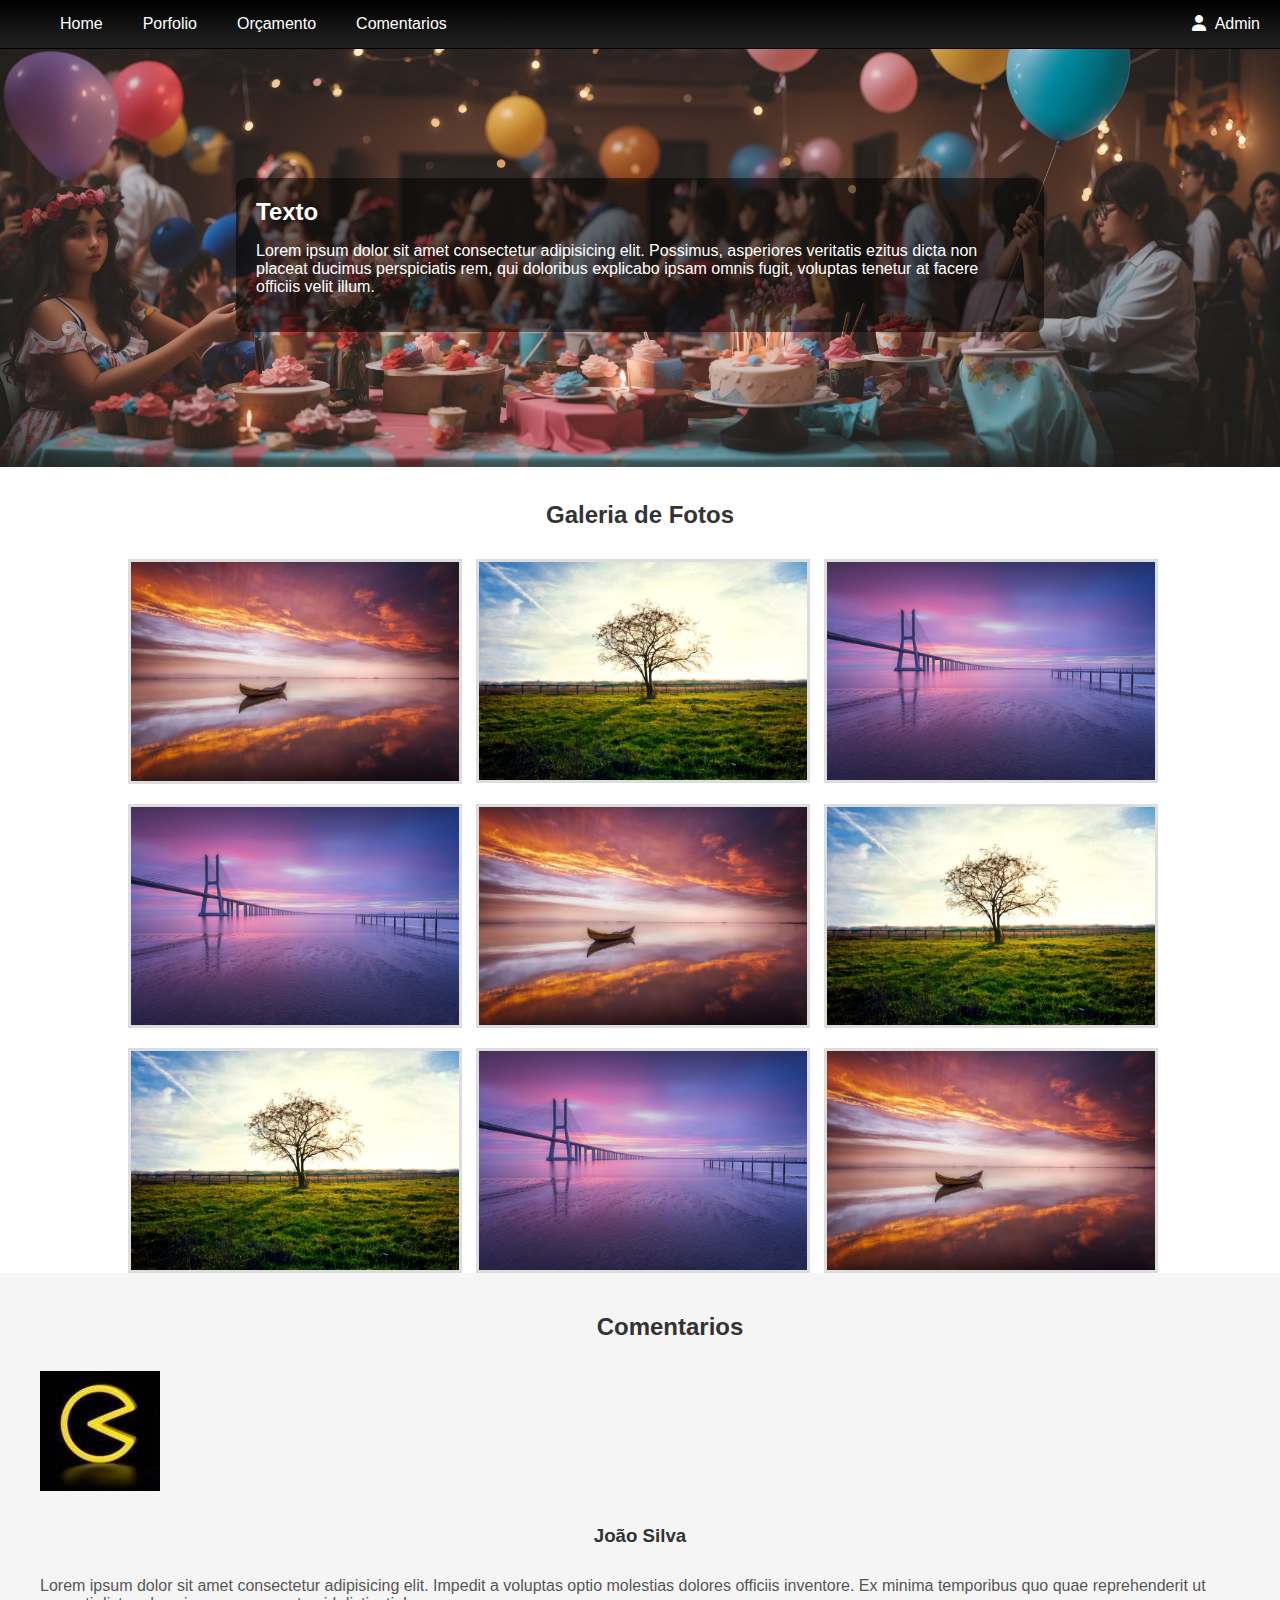
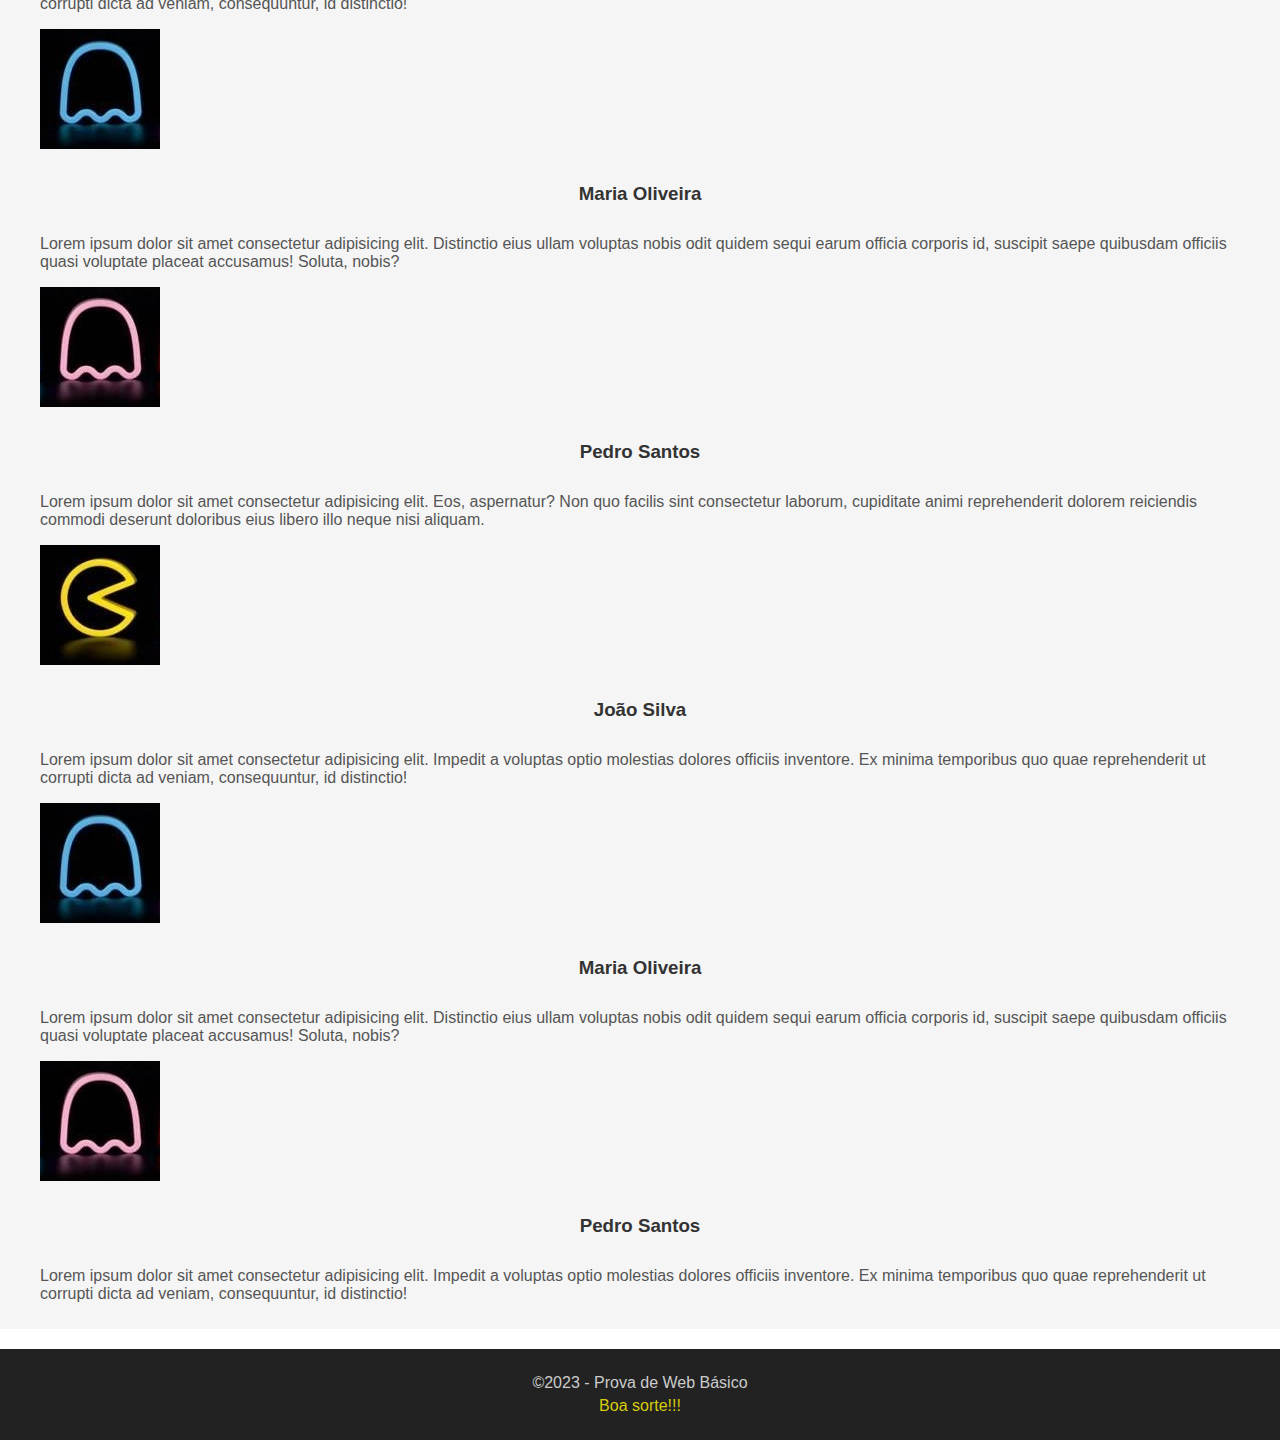
<file: index.html>
<!DOCTYPE html>
<html lang="pt-br">
<head> 
    <meta charset="UTF-8">
    <meta name="viewport" content="width=device-width, initial-scale=1.0">
    <title>Banner</title>
    <link rel="stylesheet" href="https://cdnjs.cloudflare.com/ajax/libs/font-awesome/6.0.0-beta3/css/all.min.css">
    <link rel="stylesheet" href="style.css">
</head>
<body  id="inicio">
    <header>
        <nav>
            <ul>
                <a href="#inicio"><li>Home</li></a>
                <a href="#portfolio"><li>Porfolio</li></a>
                <a href="#orcamento"><li>Orçamento</li></a>
                <a href="#comentarios"><li>Comentarios</li></a>
                <a href="#login" id="btnLogin"><li><i class="fa fa-user"></i> &nbsp;Admin</li></a>
            </ul>
        </nav>
    </header>
<main>
    <section class="slideshow">
        <div class="slides">
            <div class="slide">
                <img src="./img/imagem1.jpg" alt="Imagem 1">
                <div class="texto">
                    <h2>Texto</h2>
                    <P>
                        Lorem ipsum dolor sit amet consectetur adipisicing elit. Possimus, asperiores veritatis ezitus dicta non placeat ducimus perspiciatis rem, qui doloribus explicabo ipsam omnis fugit, voluptas tenetur at facere officiis velit illum.
                    </P>
                </div>
            </div>
            <div class="slide">
                <img src="./img/imagem2.jpg" alt="Imagem 2">
                    <div class="texto">
                        <h2>Texto</h2>
                        <P>
                            Lorem ipsum dolor sit amet consectetur adipisicing elit. Possimus, asperiores veritatis dicta non placeat ducimus perspiciatis rem, qui doloribus explicabo ipsam omnis fugit, voluptas tenetur at facere officiis velit illum.
                        </P>
                    </div>
            </div>
            <div class="slide">
                <img src="./img/imagem3.jpg" alt="Imagem 3">
                    <div class="texto">
                        <h2>Texto</h2>
                        <P>
                            Lorem ipsum dolor sit amet consectetur adipisicing elit. Possimus, asperiores veritatis ezitus dicta non placeat ducimus perspiciatis rem, qui doloribus explicabo ipsam omnis fugit, voluptas tenetur at facere officiis velit illum.
                        </P>
                    </div>
            </div>
        </div>
    </section>
    <section id="portfolio">
        <h2>Galeria de Fotos</h2>
        <div class="gallery">
            <img src="./img/img1.jpg" alt="Foto 1">
            <img src="./img/img2.jpg" alt="Foto 2">
            <img src="./img/img3.jpg" alt="Foto 3">
            <img src="./img/img3.jpg" alt="Foto 3">
            <img src="./img/img1.jpg" alt="Foto 1">
            <img src="./img/img2.jpg" alt="Foto 2">
            <img src="./img/img2.jpg" alt="Foto 2">
            <img src="./img/img3.jpg" alt="Foto 3">
            <img src="./img/img1.jpg" alt="Foto 1">
        </div>
    </section>
    
        <form onsubmit="enviarOrcamento()">
            <!-- 
               -                 
               - Avaliação HTML: Form de orçamentos 
               -
             -->
        </form>
    
    <section id="comentarios">
        <h2>Comentarios</h2>
        <div class="comentario">
            <img src="./img/pacman_v1.jpg" alt="Pessoa 1">
            <div class="textoComentario">
                <h3>João Silva</h3>
                <p>Lorem ipsum dolor sit amet consectetur adipisicing elit. Impedit a voluptas optio molestias dolores officiis inventore. Ex minima temporibus quo quae reprehenderit ut corrupti dicta ad veniam, consequuntur, id distinctio!</p>
            </div>
        </div>
        <div class="comentario">
            <img src="./img/pacman_v2.jpg" alt="Pessoa 2">
            <div class="textoComentario">
                <h3>Maria Oliveira</h3>
                <p>Lorem ipsum dolor sit amet consectetur adipisicing elit. Distinctio eius ullam voluptas nobis odit quidem sequi earum officia corporis id, suscipit saepe quibusdam officiis quasi voluptate placeat accusamus! Soluta, nobis?</p>
            </div>
        </div>
        <div class="comentario">
            <img src="./img/pacman_v3.jpg" alt="Pessoa 3">
            <div class="textoComentario">
                <h3>Pedro Santos</h3>
                <p>Lorem ipsum dolor sit amet consectetur adipisicing elit. Eos, aspernatur? Non quo facilis sint consectetur laborum, cupiditate animi reprehenderit dolorem reiciendis commodi deserunt doloribus eius libero illo neque nisi aliquam.</p>
            </div>
        </div>
        <div class="comentario">
            <img src="./img/pacman_v1.jpg" alt="Pessoa 1">
            <div class="textoComentario">
                <h3>João Silva</h3>
                <p>Lorem ipsum dolor sit amet consectetur adipisicing elit. Impedit a voluptas optio molestias dolores officiis inventore. Ex minima temporibus quo quae reprehenderit ut corrupti dicta ad veniam, consequuntur, id distinctio!</p>
            </div>
        </div>
        <div class="comentario">
            <img src="./img/pacman_v2.jpg" alt="Pessoa 2">
            <div class="textoComentario">
                <h3>Maria Oliveira</h3>
                <p>Lorem ipsum dolor sit amet consectetur adipisicing elit. Distinctio eius ullam voluptas nobis odit quidem sequi earum officia corporis id, suscipit saepe quibusdam officiis quasi voluptate placeat accusamus! Soluta, nobis?</p>
            </div>
        </div>
        <div class="comentario">
            <img src="./img/pacman_v3.jpg" alt="Pessoa 3">
            <div class="textoComentario">
                <h3>Pedro Santos</h3>
                <p>Lorem ipsum dolor sit amet consectetur adipisicing elit. Impedit a voluptas optio molestias dolores officiis inventore. Ex minima temporibus quo quae reprehenderit ut corrupti dicta ad veniam, consequuntur, id distinctio!</p>
            </div>
        </div>
    </section>
    <dialog id="login">
        <form>
            <h2 class="flex-p100">Login</h2>
                <label class="flex-p20" for="usuario"> Usuario:</label>
                <input class="flex-p70" type="text" name="usuario" id="usuario">
                <label class="flex-p20" for="senha"> Senha: </label>
                <input class="flex-p70" type="password" name="senha" id="senha">
                <button type="button" id="btnFechar">Sair</button>
                <button type="button" onclick="logar()">Entrar</button>
        </form>
    </dialog>
</main>
<footer>
    <p>&copy;2023 -  Prova de Web Básico</p>
    <p>Boa sorte!!!</p>
</footer>
<script src="./script.js"></script>
</body> 
</html>
</file>
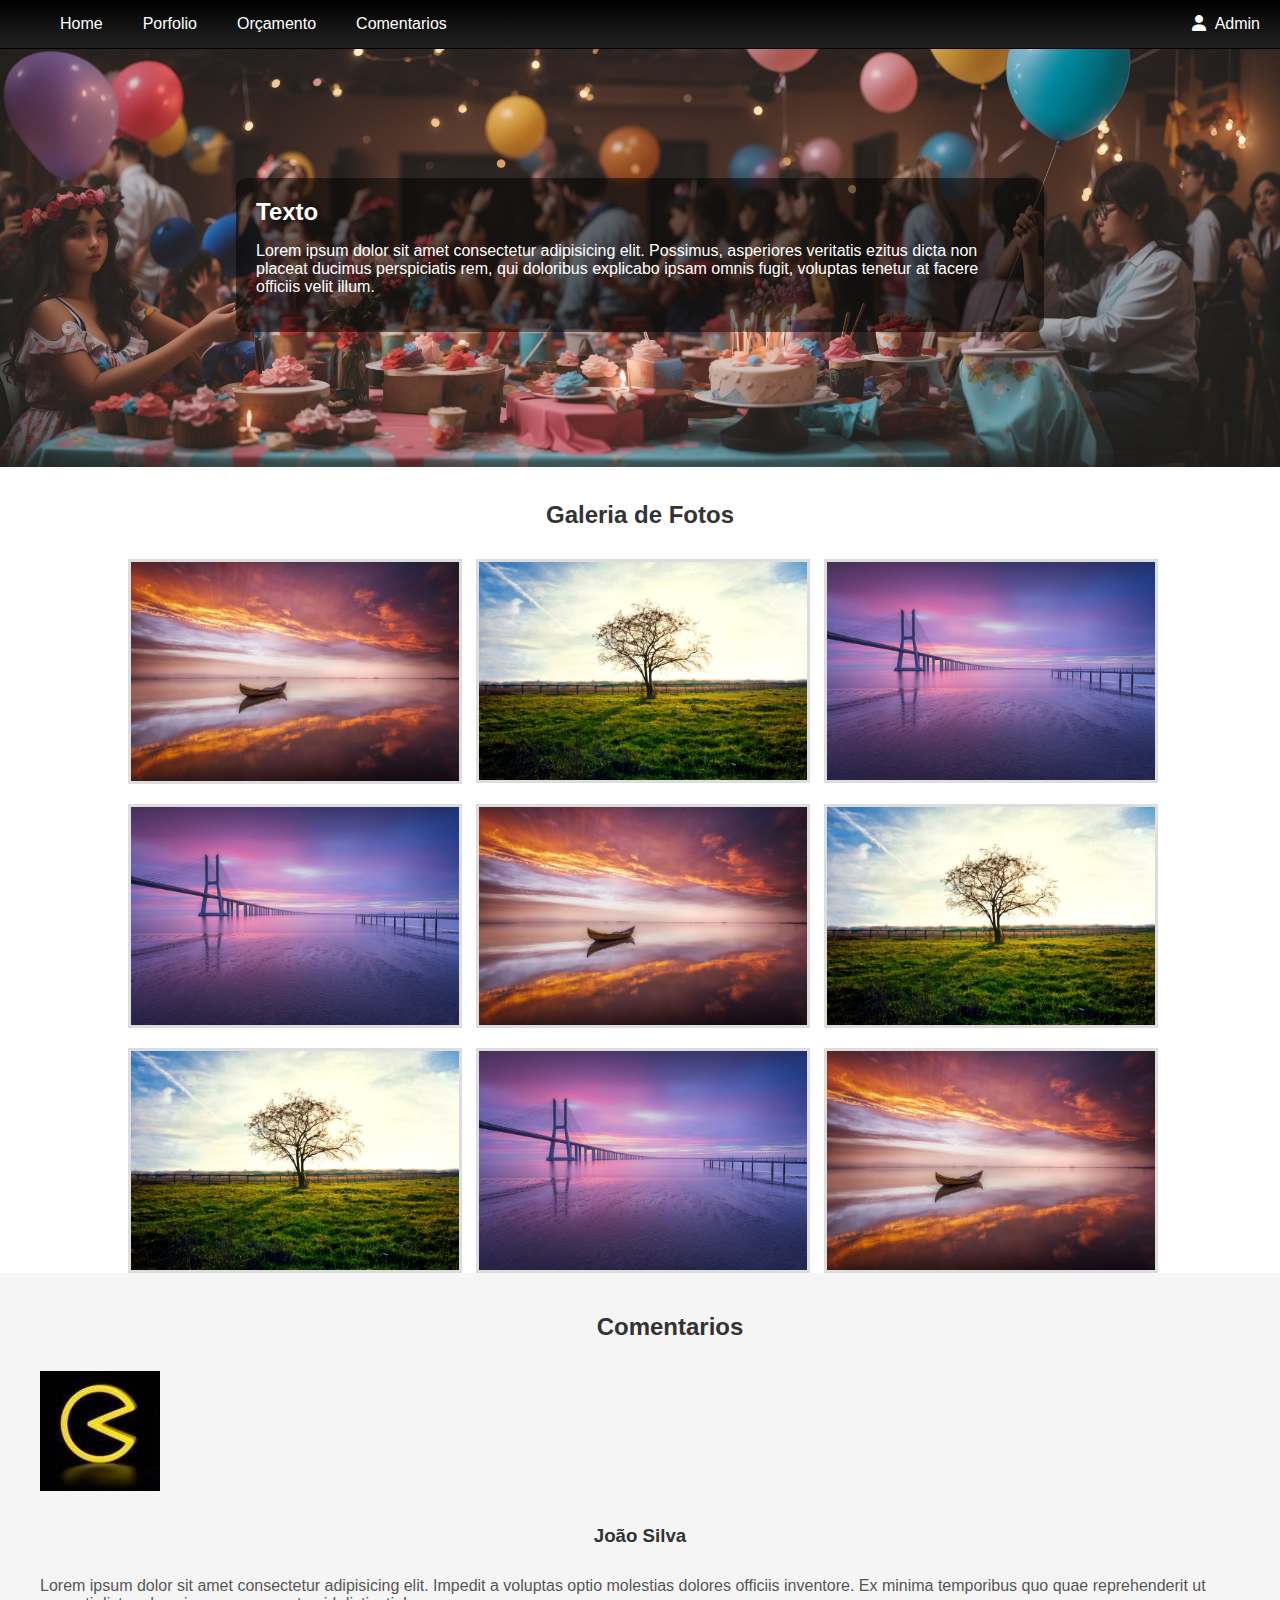
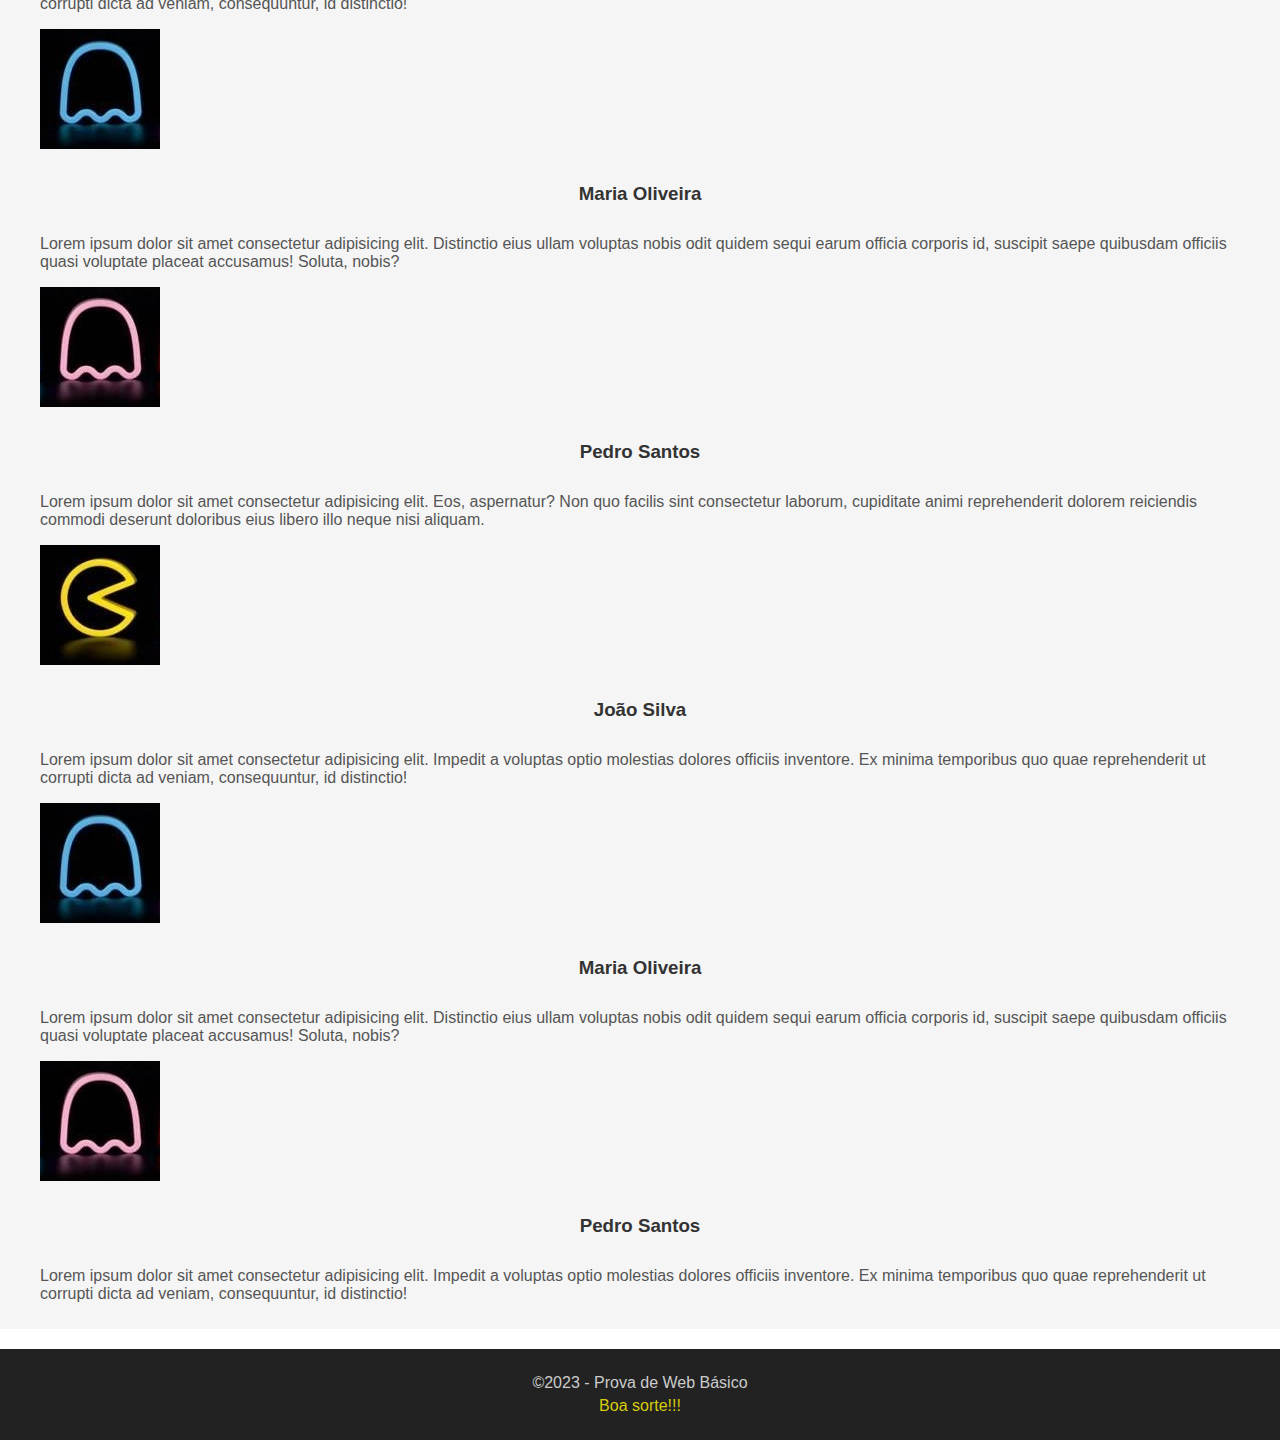
<file: admin/index.html>
<!DOCTYPE html>
<html lang="pt-br">
<head>
    <meta charset="UTF-8">
    <meta name="viewport" content="width=device-width, initial-scale=1.0">
    <title>Página Administrativa</title>
    <link rel="stylesheet" href="https://cdnjs.cloudflare.com/ajax/libs/font-awesome/6.0.0-beta3/css/all.min.css">
    <link rel="stylesheet" href="style.css">
    <script>
        var login = sessionStorage.getItem('usuarioLogado');
        
        if(login){
            var usuario = sessionStorage.getItem('nomeUsuario');
        }else{
            window.location.href = "../index.html";
        }

        function logout(){
            sessionStorage.removeItem('usuarioLogado');
            sessionStorage.removeItem('nomeUsuario');
            window.location.href = "../index.html";
        } 
    </script>
</head>
<body>
<div class="flex">
    <nav class="menuLateral">
        <a class="btnToggle" onclick="toggleMenuLateral()"><i class="fa-solid fa-bars"></i> <span>Recolher</span></a>
        <ul>
            <a href="#" onclick="mostrar('usuarios')"><li><i class="fa-solid fa-user"></i> <span>Usuário</span></li></a>
            <a href="#" onclick="mostrar('orcamentos')"><li><i class="fa-solid fa-newspaper"></i> <span>Orçamento</span></li></a>
        </ul>
    </nav>

    <main>
        <header>
            <a href="#" onclick="logout()"><i class="fa-solid fa-right-from-bracket"></i> Sair</a>
        </header>
        <section id="usuarios">
            <h2>Cadastro de Usuário</h2>
            <form onsubmit="salvarUsuario()">
                <label for="nome">Nome: </label> <input type="text" name="nome" id="nome" required>
                <label for="email">E-mail: </label> <input type="email" name="email" id="email" required>
                <label for="senha">Senha: </label> <input type="password" name="senha" id="senha" required>
                <label for="confSenha">Confirmar Senha: </label> <input type="password" name="confSenha" id="confSenha" required>
                <button type="submit" >Salvar</button>
            </form>
            <table id="tabUsuario">
                <thead>
                    <tr>
                        <th>Nome</th>
                        <th>Email</th>
                        <th>Ações</th>
                    </tr>
                </thead>
                <tbody>
                </tbody>
            </table>
        </section>

        <section id="orcamentos" style="display: none;">
            <h2>Relatórios</h2>
            <table>
                <thead>
                    <tr>
                        <th>Nome</th>
                        <th>Email</th>
                        <th>Telefone</th>
                        <th>Duração(Horas)</th>
                        <th>Local</th>
                        <th>Tipo</th>
                        <th>Impressão?</th>
                        <th>Qtde Fotos</th>
                        <th>Detalhes</th>
                    </tr>
                </thead>
                <tbody>
                    <!-- Não Remova --> 
                    <tr>
                        <td>João</td>
                        <td>joao@example.com</td>
                        <td>123-456-7890</td>
                        <td>2</td>
                        <td>Salão de Festas</td>
                        <td>Interno</td>
                        <td>Sim</td>
                        <td>10</td>
                        <td>Detalhes aqui</td>
                    </tr>
                    <tr>
                        <td>Maria</td>
                        <td>maria@example.com</td>
                        <td>987-654-3210</td>
                        <td>3</td>
                        <td>Jardim</td>
                        <td>Externo</td>
                        <td>Não</td>
                        <td>0</td>
                        <td>Outros detalhes</td>
                    </tr>
                </tbody>
            </table>
        </section>
    </main>
</div>

<script src="script.js"></script>

</body> 
</html>
</file>
<file: style.css>
/* Geral */
body { 
    margin: 0;
    padding: 0;
    font-family: Arial, sans-serif;
    color: #555;
    padding-top: 40px;
}     

h1, h2, h3, h4, h5, h6{
    color: #333;
    text-align: center;
    margin: 30px;
    padding: 0;
}

form{
    display: flex;
    justify-content: space-around;
    flex-wrap: wrap;
    flex-direction: row;
    align-items: center;
}

input, select, textarea {
    flex-grow: 1;
    flex-basis: 400px;
    padding: 10px;
    border: 1px solid #ccc;
    border-radius: 5px;
    margin: 5px;
}

textarea{
    flex-basis: 100%;
    min-height: 100px;
}

.flex-800{ flex-basis: 800px; }

.flex-300{ flex-basis: 300px; }

.flex-p100{ flex-basis: 100%; }

.flex-p70{ flex-basis: 70%; }

.flex-p20{ flex-basis: 20%; }

button {
    flex-grow: 1;
    background-color: #007bff;
    color: #fff;
    border: none;
    padding: 10px 20px;
    margin: 5px;
    cursor: pointer;
}

button:hover { background-color: #0056b3; }

button[type="reset"]{ background-color: #f5b049; }

button[type="reset"]:hover{ background-color: #ac7727; }
/*Fim Geral*/
/* Início Menu */
nav ul{
    display: flex;
    background-color: #111;
    background-image: linear-gradient(to bottom, #000, #222);
    margin: 0;
    border-bottom: 1px solid #000;
    position: fixed;
    top: 0px;
    left: 0px;
    right: 0px;
    z-index: 9999;
}

ul a li{
    display: inline-block;
    color: #fff;
    padding: 15px 20px;
    transition: padding 0.2s ease-in-out;
}

ul a li:hover{
    background-image: linear-gradient(to top, #000, #222);
}

ul a:last-child{
    margin-left: auto;
}

ul a li.shrink{
    padding: 8px 20px;
}
/* Fim Menu */
/* Início Slideshow */
.slideshow {
    overflow: hidden; /*Oculta o que não estiver sendo visto*/
    width: 100%;
    margin: 0 auto;
}

.slides {
    display: flex;
}

.slide {
    flex-basis: 100%;
    flex-grow: 0;
    flex-shrink: 0;
    position: relative;
    align-items: center;
    justify-content: center;
    animation: slide 15s infinite ease-in-out;
}

@keyframes slide{
      0%{left: 0px} 
     20%{left: 0px}
     30%{left: -100%}
     50%{left: -100%}
     60%{left: -200%}
     90%{left: -200%}
    100%{left: 0px}
}

.slideshow img {
    width: 100%;
}

.texto{
    position: absolute;
    top: 50%;    
    left: 50%;
    transform: translate(-50%, -50%);
    border-radius: 10px;
    width: 60%;
    min-width: 400px;
    background-color: rgba(0, 0, 0, 0.5);
    color: #fff;
    padding: 20px;
}
.texto h2{
    color: #FFF;
    text-align: start;
    margin: 0px;
    margin-bottom: 10px;
}
/* Fim Slideshow */
/* Início Porfolio */
#portfolio {
    max-width: 80%;
    margin: 0px auto;
    background-color: #fff;
}

.gallery {
    display: grid;
    grid-template-columns: repeat(auto-fill, minmax(300px, 1fr));
    gap: 20px;
}

.gallery img {
    width: 100%;
    max-height: 100%;
    object-fit: cover;
    border: 3px solid #ddd;
    transition: transform 0.5s, box-shadow 0.5s, border 0.5s;
}

.gallery img:hover {
    transform: scale(1.2);
    box-shadow: 0px 0px 5px rgba(0, 0, 0, 0.8);
    border: 3px solid #FFF;
}
/*Fim Portfolio */
/* Início Orçamento */
#orcamento {
    max-width: 80%;
    background-color: #eee;
    margin: 40px auto;
    padding: 20px;
    box-shadow: 3px 3px 5px rgba(0, 0, 0, 0.3);
    border-radius: 5px;
}

#orcamento h2{
    margin: 0;
    margin-bottom: 20px;
    padding: 0;
}


/* Fim Orçamento */
/* Início Comentários / Depoimentos */
#comentarios {
    max-width: 100%;
    background-color: #f5f5f5;
    margin: 0px auto;
    margin-bottom: 20px;
    padding: 10px 40px;
    display: ; /* Parte da avaliação de CSS */ 
    flex-wrap: ; /* Parte da avaliação de CSS */ 
    justify-content: ; /* Parte da avaliação de CSS */    
}
#comentarios h2{ width: 100%;}

/** 
 * 
 * Avaliação: CSS seção de comentários   
 * 
 **/

/* Fim Comentários / Depoimentos */
/* início Modal*/
dialog{
    width: 40%;
    min-width: 300px;
    padding: 0px 30px 20px 30px;
    border: 0px;
    border-radius: 10px;
    box-shadow: 5px 5px 10px rgba(0, 0, 0, 0.5);
}

#btnFechar{ background-color: #f5b049; }

#btnFechar:hover{ background-color: #ac7727; }

dialog button{ margin-top: 20px;}

dialog::backdrop{
    background-color: rgba(0, 0, 0, 0.6);
    backdrop-filter: blur(10px);
}

dialog label.erro{
    display: inline-block;
    width: calc(100% - 20px);
    padding: 10px;
    border-bottom-left-radius: 10px;
    border-bottom-right-radius: 10px;
    background-color: rgb(255, 190, 190);
    color: rgb(86, 2, 2);
    text-align: center;
}
/* Fim Modal*/
/* Início Footer*/
footer{
    background-color: #222;
    color: #ccc;
    padding: 20px 0px;
    text-align: center;
}

footer p{ margin: 5px; }

footer p:nth-child(2){ color: rgb(214, 204, 9);}
/* Fim Footer */
</file>
<file: admin/style.css>
/* Início Geral */
body {
    margin: 0px; 
    font-family: Arial, sans-serif;
}

.flex { display: flex; }

a { text-decoration: none; }
/* Fim Geral */
/* Início Header */
header{ text-align: right; }

header a { color: rgb(27, 102, 168); }
    
header a:hover{ color: rgb(7, 60, 105); }
/* Fim Header */
/* Início Menu */
.menuLateral {
    width: 230px;
    height: 100vh;
    background-color: #333;
    color: #fff;
    padding-top: 20px;
    position: fixed;
    left: 0px;
    transition: width 0.3s ease;
}

.menuLateral ul {
    list-style: none;
    border-top: 1px solid #666;
    padding: 10px 0px;

}

.menuLateral a li {
    padding: 10px;
    color: #fff;
    text-decoration: none;
}

.menuLateral.colapsar {
    width: 60px;
    text-align: center;
}

.menuLateral span{ margin-left: 10px;}

span.none{
    display: none;
    transition: display 0.5s ease;
}

.btnToggle {
    padding: 10px;
    font-size: 20px;
    cursor: pointer;
    color: #fff;
}

.btnToggle span{ font-size: 16px;}
/* Fim Menu*/
/* Inicio Conteúdo */
main {
    margin-left: 250px;
    flex: 1;
    padding: 20px;
    transition: margin-left 0.3s ease-in-out;
}

main.expandir { margin-left: 60px; }
/* Fim Conteúdo */
/* Início Usuário*/ 
form {
    width: 60%;
    min-width: 450px;
    text-align: right;
}

form label {
    display: inline-block;
    width: calc(20% - 30px);
    text-align: left;
    margin: 10px;
}

form label.erro{
    width: calc(100% - 20px);
    padding: 10px;
    background-color: rgb(255, 190, 190);
    color: rgb(86, 2, 2);
    text-align: center;
}

form label.sucesso{
    width: calc(100% - 20px);
    padding: 10px;
    background-color: rgb(190, 255, 212);
    color: rgb(2, 86, 41);
    text-align: center;
}

form input {
    width: calc(80% - 22px);
    padding: 10px;
    margin-bottom: 16px;
    border: 1px solid #ccc;
    border-radius: 5px;
}

form button {
    background-color: #4CAF50;
    color: white;
    padding: 10px 20px;
    border: none;
    border-radius: 5px;
}

form button:hover { background-color: #247126; }
/* Fim Usuário*/
/* Início Tabela */
table {
    width: 100%;
    border-collapse: collapse;
    margin-top: 20px;
}

table th, table td {
    border: 1px solid #ddd;
    padding: 8px;
    text-align: left;
}

table th {
    background-color: rgb(27, 102, 168);
    color: white;
}

table tr td:last-child{
    width: 90px;
    text-align: center;
}

table th:last-child{text-align: center; }

table tr:nth-child(even) {background-color: #eee; }

table td a{ color: rgb(27, 102, 168); }

table td a:hover{ color: rgb(7, 60, 105); }

table td a:last-child{
    color: rgb(186, 36, 36);
    margin-left: 10px;
}
table td a:last-child:hover{ color: rgb(133, 11, 11); }
 
#orcamentos table tr th:last-child{ min-width: 200px;}
/* Fim Tabela*/
</file>
